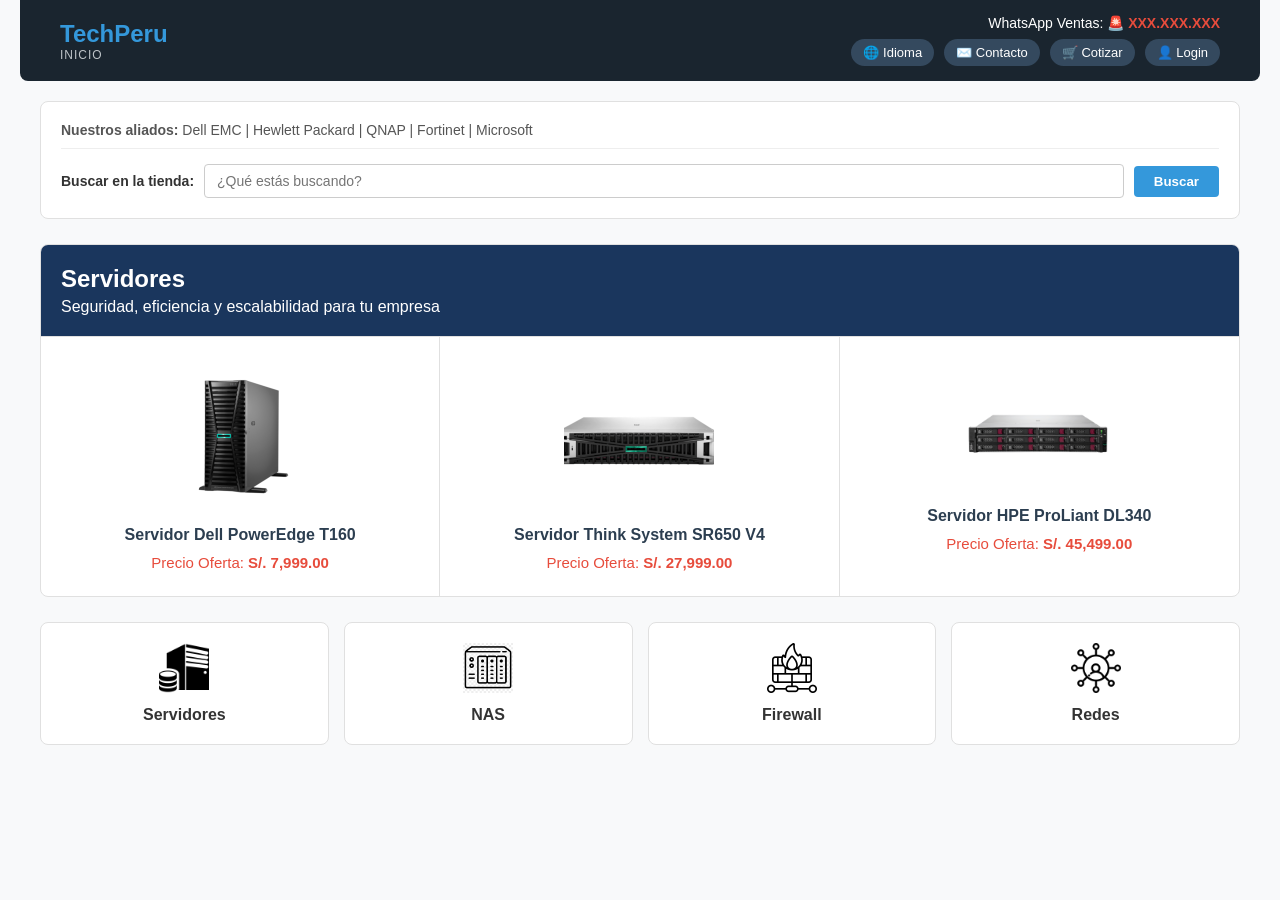
<file: index.html>
<!DOCTYPE html>

<html lang="es">

<head>

  <meta charset="UTF-8">

  <title>TechPeru - Frame 1: Inicio</title>

  <link rel="stylesheet" href="css/index.css">

</head>

<body>



  <!-- Encabezado Principal -->

  <header class="main-header">

    <div class="container header-wrap">

      <div class="brand">

        <span class="brand-title">TechPeru</span>

        <span class="brand-title-top">Inicio</span>

      </div>

      <div class="top-info">

        <span class="phone">WhatsApp Ventas: <strong class="phone-number">🚨 XXX.XXX.XXX</strong></span>

        <nav class="utility-buttons">

        <a href="#" class="btn-utility">🌐 Idioma</a>
        <a href="formulario.html" class="btn-utility">✉️ Contacto</a>
        <a href="catalogo.html" class="btn-utility">🛒 Cotizar</a>
        <a href="login.html" class="btn-utility">👤 Login</a>

        </nav>

      </div>

    </div>

  </header>



  <!-- Barra de Búsqueda y Aliados -->

  <section class="search-bar-section">

    <div class="partners">

      <strong>Nuestros aliados:</strong> Dell EMC | Hewlett Packard | QNAP | Fortinet | Microsoft

    </div>

    <form class="search-form">

      <label for="search-input">Buscar en la tienda: </label>

      <input type="text" id="search-input" placeholder="¿Qué estás buscando?">

      <button type="submit" class="btn-search">Buscar</button>

    </form>

  </section>



  <!-- Banner de Ofertas de Servidores -->

  <section class="servers-section">

    <div class="servers-banner-header">

      <h2>Servidores</h2>

      <p>Seguridad, eficiencia y escalabilidad para tu empresa</p>

    </div>

     

    <div class="servers-grid">

      <article class="server-card">

        <h3><img src="img/servidor dell.jpg" alt="server" width="150px" title="servidor dell"></h3>

        <h3>Servidor Dell PowerEdge T160</h3>

        <p class="offer-price">Precio Oferta: <b>S/. 7,999.00</b></p>

      </article>



      <article class="server-card">

        <h3><img src="img/server lenovo.jpg" alt="serverL" width="150px" title="server lenovo"></h3>

        <h3>Servidor Think System SR650 V4</h3>

        <p class="offer-price">Precio Oferta: <b>S/. 27,999.00</b></p>

      </article>



      <article class="server-card">

        <h3><img src="img/ServerHPE.jpg" alt="serverHPE" width="150px" title="serverHPE"></h3>

        <h3>Servidor HPE ProLiant DL340</h3>

        <p class="offer-price">Precio Oferta: <b>S/. 45,499.00</b></p>

      </article>

    </div>

  </section>



  <!-- Navegación de Categorías -->

  <nav class="categories-navigation">

    <a href="servidores.html" class="nav-card"><h3><img src="img/serverlogo.jpg" alt="serverlogo" width="50px" title="serverlogo"></h3><span>Servidores</span></a>

    <a href="nas.html" class="nav-card"><h3><img src="img/NASlogo.jpg" alt="NASlogo" width="50px" title="NASlogo"></h3><span>NAS</span></a>

    <a href="firewall.html" class="nav-card"><h3><img src="img/firewall logo.jpg" alt="firewall" width="50px" title="firewall logo"></h3><span>Firewall</span></a>

    <a href="#" class="nav-card"><h3><img src="img/Redeslogo.jpg" alt="Redeslogo" width="50px" title="Redeslogo"></h3><span>Redes</span></a>

  </nav>



</body>

</html>
</file>
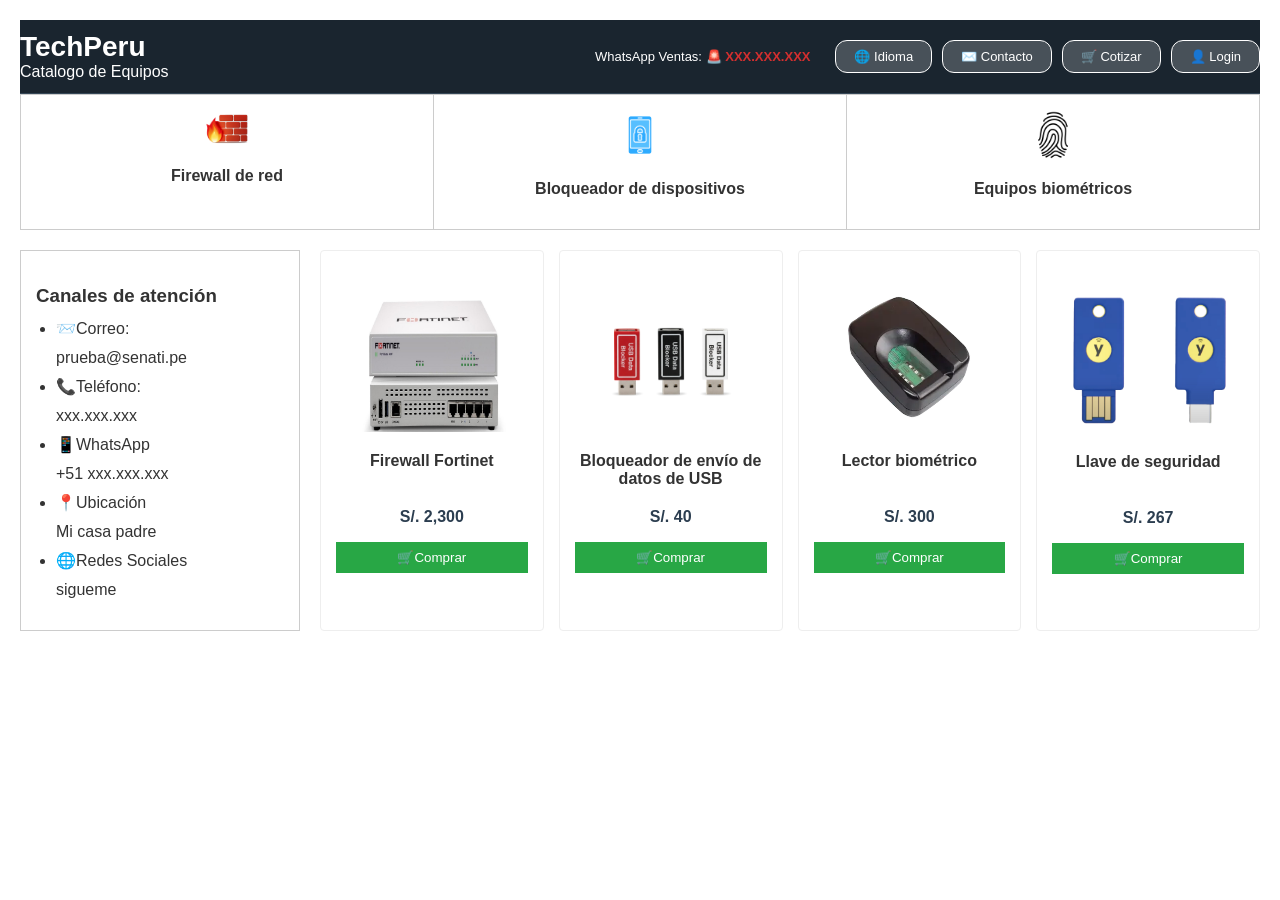
<file: catalogo.html>
<!DOCTYPE html>
<html lang="es">
<head>
    <meta charset="UTF-8">
    <title>TechPeru - Catálogo de Equipos</title>
    <link rel="stylesheet" href="css/catalogo.css">
</head>
<body>

    <header class="main-header">
    <div class="container header-wrap">

      <!-- Logo e Inicio -->

      <div class="brand">
        <span class="brand-title" style="color: white;">TechPeru</span>
        <span class="brand-title-top" style="color: white;">Catalogo de Equipos</span>
      </div>

      <!-- Contacto y Botones Redondeados -->

      <div class="top-info">
        <span class="phone">
          WhatsApp Ventas: <strong class="phone-number">🚨 XXX.XXX.XXX</strong>
        </span>
        <div class="utility-buttons">
        <a href="#" class="btn-utility">🌐 Idioma</a>
        <a href="formulario.html" class="btn-utility">✉️ Contacto</a>
        <a href="catalogo.html" class="btn-utility">🛒 Cotizar</a>
        <a href="login.html" class="btn-utility">👤 Login</a>

        </div>
      </div>
    </div>
  </header>



    <!-- Categorías Superiores -->
    <nav class="categories-nav">
        <div class="category-item"><img src="img/firewall_logo_big.jpg" alt="firewall_logo_big" width="50px" title="Firewall"><p><b>Firewall de red</b></p></div>
        <div class="category-item"><img src="img/protector2.jpg" alt="protector2" width="50px" title="protector2"><p><b>Bloqueador de dispositivos</b></p></div>
        <div class="category-item"><img src="img/huella.jpg" alt="huella" width="50px" title="huella"><p><b>Equipos biométricos</b></p></div>
    </nav>

    <!-- Contenido Principal (Sidebar + Productos) -->
    <main class="content-wrapper">
        
        <!-- Barra Lateral -->
        <aside class="sidebar">
            <h3>Canales de atención</h3>
            <ul>
                <li style="line-height: 0.5;">📨Correo:</li>
                <p>prueba@senati.pe</p>
                <li style="line-height: 0.5;">📞Teléfono:</li>
                <p>xxx.xxx.xxx</p>
                <li style="line-height: 0.5;">📱WhatsApp</li>
                <p>+51 xxx.xxx.xxx</p>
                <li style="line-height: 0.5;">📍Ubicación</li>
                <p>Mi casa padre</p>
                <li style="line-height: 0.5;">🌐Redes Sociales</li>
                <p>sigueme</p>
            </ul>
        </aside>

        <!-- Grilla de Productos -->
        <section class="products-grid">
            <article class="product-card">
                <p><img src="img/Fortinet-FortiGate-40F-Firewall.jpeg" alt="Fortinet" width="150px" title="Fortinet-FortiGate-40F-Firewall"></p>
                <h4>Firewall Fortinet</h4>
                <p class="price">S/. 2,300</p>
                <button class="btn-buy">🛒Comprar</button>
            </article>

            <article class="product-card">
                <p><img src="img/Unblocker(1).jpg" alt="Unblocker" width="150px" title="Unblocker"></p>
                <h4>Bloqueador de envío de datos de USB</h4>
                <p class="price">S/. 40</p>
                <button class="btn-buy">🛒Comprar</button>
            </article>

            <article class="product-card">
                <p><img src="img/LECTORHUELLA(1).jpg" alt="LECTORHUELLA" width="150px" title="LECTORHUELLA"></p>
                <h4>Lector biométrico</h4>
                <p class="price">S/. 300</p>
                <button class="btn-buy">🛒Comprar</button>
            </article>

            <article class="product-card">
                <p><img src="img/security-keys(1).jpg" alt="security-keys" width="175px" title="security-keys"></p>
                <h4>Llave de seguridad</h4>
                <p class="price">S/. 267</p>
                <button class="btn-buy">🛒Comprar</button>
            </article>
        </section>

    </main>

</body>
</html>
</file>
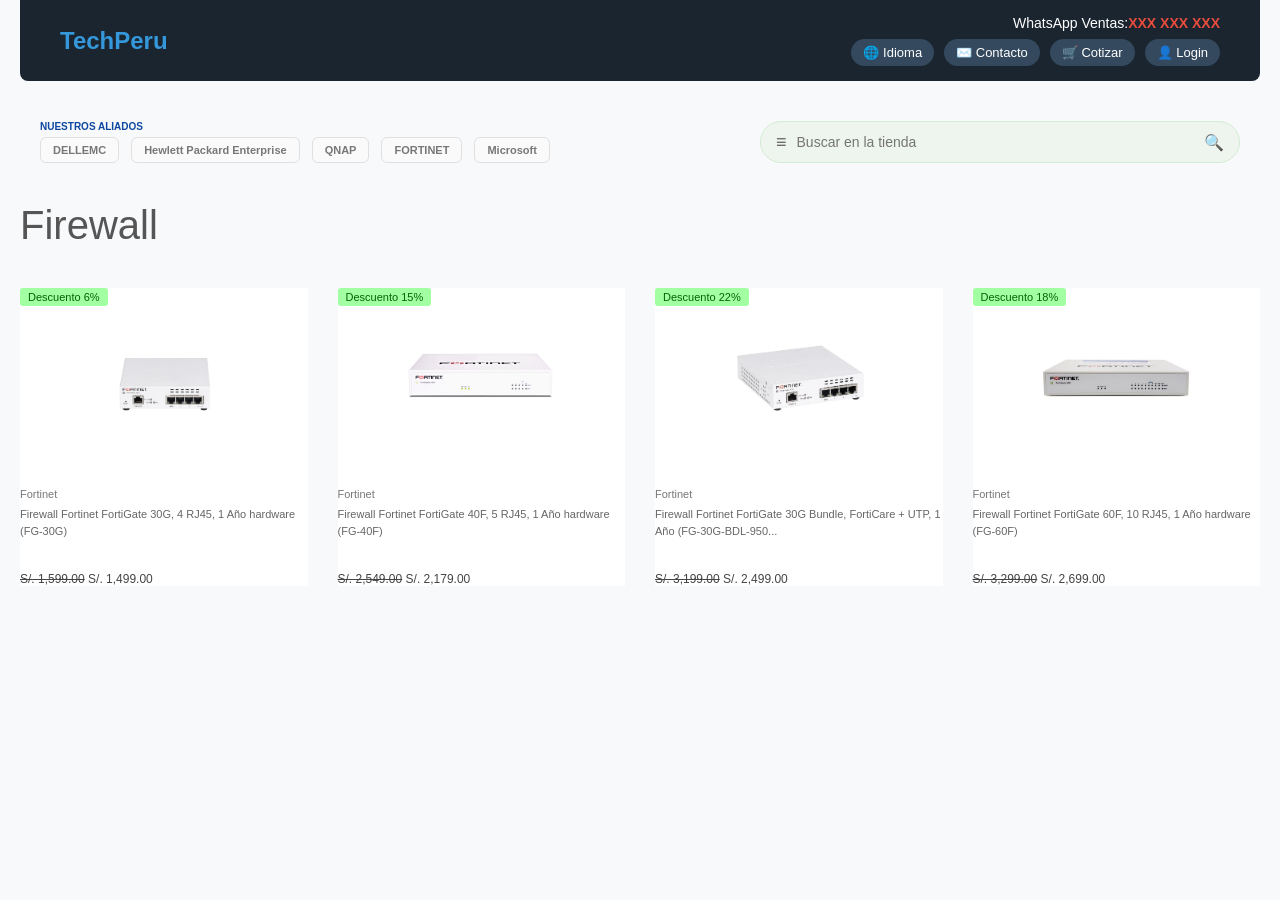
<file: Firewall.html>
<!DOCTYPE html>
<html lang="es">
<head>
 <meta charset="UTF-8">
 <meta name="viewport" content="width=device-width, initial-scale=1.0">
 <title>TechPeru - Firewall</title>
 <link rel="stylesheet" href="css/firewall.css">
</head>
<body>
 <header class="main-header">
  <div class="container header-wrap">
   <div class="brand">
    <span class="brand-title">TechPeru</span>
   </div>
   <div class="top-info">
    <span class="phone">WhatsApp Ventas:<strong class="phone-number">XXX XXX XXX</strong></span>
    <nav class="utility-buttons">
    <a href="#" class="btn-utility">🌐 Idioma</a>
    <a href="formulario.html" class="btn-utility">✉️ Contacto</a>
    <a href="catalogo.html" class="btn-utility">🛒 Cotizar</a>
    <a href="login.html" class="btn-utility">👤 Login</a>

    </nav>
   </div>
  </div>
 </header>
 <div class="container">
  <section class="secondary-bar">
   <div class="partners-block">
    <span class="partners-title">Nuestros aliados</span>
    <div class="partners-logos">
     <span class="logo-placeholder">DELLEMC</span>
     <span class="logo-placeholder">Hewlett Packard Enterprise</span>
     <span class="logo-placeholder">QNAP</span>
     <span class="logo-placeholder">FORTINET</span>
     <span class="logo-placeholder">Microsoft</span>
    </div>
   </div>
   <form class="search-form">
    <span class="search-icon-left">≡</span>
    <input type="text" class="search-input" placeholder="Buscar en la tienda">
    <button type="submit" class="search-btn">🔍</button>
   </form>
  </section>
  <main class="main-content">
   <h2 class="page-title">Firewall</h2>
   <div class="products-grid">
     <article class="product-card">
     <div class="badge-container">
      <span class="badge discount">Descuento 6%</span>
     </div>
     <div class="product-img-box">
      <img src="img/firewall1.jpg" alt="Firewall Fortinet FortiGate 30G" width="150px">
     </div>
     <div class="product-info">
      <p style="margin: 0; font-size: 11px; color: #777;">Fortinet</p>
      <h4 class="product-title">Firewall Fortinet FortiGate 30G, 4 RJ45, 1 Año hardware (FG-30G)</h4>
      <div class="product-specs"></div>
      <p class="product-price"><s>S/. 1,599.00</s> S/. 1,499.00</p>
     </div>
    </article>
    <article class="product-card">
     <div class="badge-container">
      <span class="badge discount">Descuento 15%</span>
     </div>
     <div class="product-img-box">
      <img src="img/firewall2.jpg" alt="Firewall Fortinet FortiGate 40F" width="150px">
     </div>
     <div class="product-info">
      <p style="margin: 0; font-size: 11px; color: #777;">Fortinet</p>
      <h4 class="product-title">Firewall Fortinet FortiGate 40F, 5 RJ45, 1 Año hardware (FG-40F)</h4>
      <div class="product-specs"></div>
      <p class="product-price"><s>S/. 2,549.00</s> S/. 2,179.00</p>
     </div>
    </article>
    <article class="product-card">
     <div class="badge-container">
      <span class="badge discount">Descuento 22%</span>
     </div>
     <div class="product-img-box">
      <img src="img/firewall3.jpg" alt="Firewall Fortinet FortiGate 30G Bundle" width="150px">
     </div>
     <div class="product-info">
      <p style="margin: 0; font-size: 11px; color: #777;">Fortinet</p>
      <h4 class="product-title">Firewall Fortinet FortiGate 30G Bundle, FortiCare + UTP, 1 Año (FG-30G-BDL-950...</h4>
      <div class="product-specs"></div>
      <p class="product-price"><s>S/. 3,199.00</s> S/. 2,499.00</p>
     </div>
    </article>
    <article class="product-card">
     <div class="badge-container">
      <span class="badge discount">Descuento 18%</span>
     </div>
     <div class="product-img-box">
      <img src="img/firewall4.jpg" alt="Firewall Fortinet FortiGate 60F" width="150px">
     </div>
     <div class="product-info">
      <p style="margin: 0; font-size: 11px; color: #777;">Fortinet</p>
      <h4 class="product-title">Firewall Fortinet FortiGate 60F, 10 RJ45, 1 Año hardware (FG-60F)</h4>
      <div class="product-specs"></div>
      <p class="product-price"><s>S/. 3,299.00</s> S/. 2,699.00</p>
     </div>
    </article>
   </div>
  </main>
 </div>
</body>
</html>
</file>
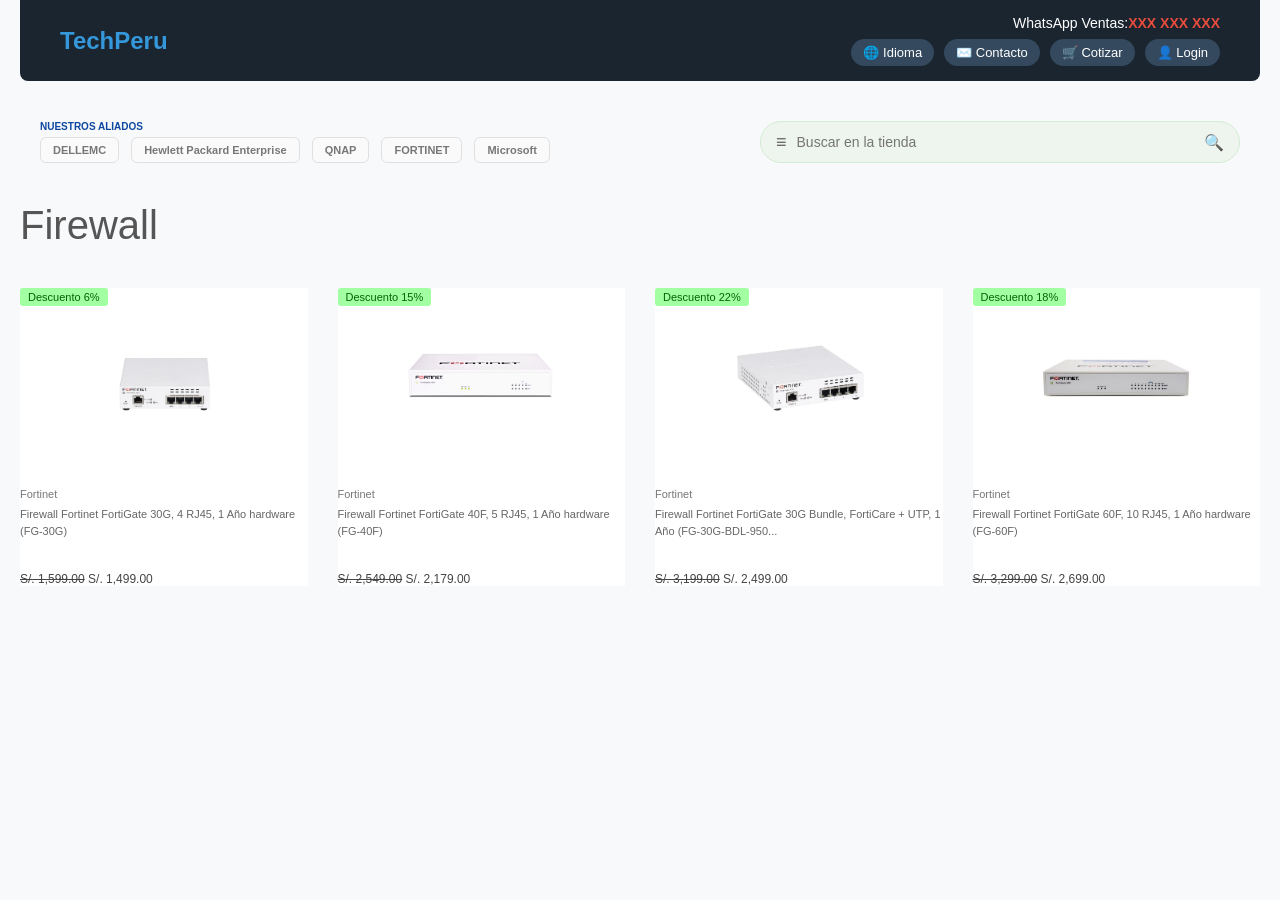
<file: firewall.html>
<!DOCTYPE html>
<html lang="es">
<head>
 <meta charset="UTF-8">
 <meta name="viewport" content="width=device-width, initial-scale=1.0">
 <title>TechPeru - Firewall</title>
 <link rel="stylesheet" href="css/firewall.css">
</head>
<body>
 <header class="main-header">
  <div class="container header-wrap">
   <div class="brand">
    <span class="brand-title">TechPeru</span>
   </div>
   <div class="top-info">
    <span class="phone">WhatsApp Ventas:<strong class="phone-number">XXX XXX XXX</strong></span>
    <nav class="utility-buttons">
    <a href="#" class="btn-utility">🌐 Idioma</a>
    <a href="formulario.html" class="btn-utility">✉️ Contacto</a>
    <a href="catalogo.html" class="btn-utility">🛒 Cotizar</a>
    <a href="login.html" class="btn-utility">👤 Login</a>

    </nav>
   </div>
  </div>
 </header>
 <div class="container">
  <section class="secondary-bar">
   <div class="partners-block">
    <span class="partners-title">Nuestros aliados</span>
    <div class="partners-logos">
     <span class="logo-placeholder">DELLEMC</span>
     <span class="logo-placeholder">Hewlett Packard Enterprise</span>
     <span class="logo-placeholder">QNAP</span>
     <span class="logo-placeholder">FORTINET</span>
     <span class="logo-placeholder">Microsoft</span>
    </div>
   </div>
   <form class="search-form">
    <span class="search-icon-left">≡</span>
    <input type="text" class="search-input" placeholder="Buscar en la tienda">
    <button type="submit" class="search-btn">🔍</button>
   </form>
  </section>
  <main class="main-content">
   <h2 class="page-title">Firewall</h2>
   <div class="products-grid">
     <article class="product-card">
     <div class="badge-container">
      <span class="badge discount">Descuento 6%</span>
     </div>
     <div class="product-img-box">
      <img src="img/firewall1.jpg" alt="Firewall Fortinet FortiGate 30G" width="150px">
     </div>
     <div class="product-info">
      <p style="margin: 0; font-size: 11px; color: #777;">Fortinet</p>
      <h4 class="product-title">Firewall Fortinet FortiGate 30G, 4 RJ45, 1 Año hardware (FG-30G)</h4>
      <div class="product-specs"></div>
      <p class="product-price"><s>S/. 1,599.00</s> S/. 1,499.00</p>
     </div>
    </article>
    <article class="product-card">
     <div class="badge-container">
      <span class="badge discount">Descuento 15%</span>
     </div>
     <div class="product-img-box">
      <img src="img/firewall2.jpg" alt="Firewall Fortinet FortiGate 40F" width="150px">
     </div>
     <div class="product-info">
      <p style="margin: 0; font-size: 11px; color: #777;">Fortinet</p>
      <h4 class="product-title">Firewall Fortinet FortiGate 40F, 5 RJ45, 1 Año hardware (FG-40F)</h4>
      <div class="product-specs"></div>
      <p class="product-price"><s>S/. 2,549.00</s> S/. 2,179.00</p>
     </div>
    </article>
    <article class="product-card">
     <div class="badge-container">
      <span class="badge discount">Descuento 22%</span>
     </div>
     <div class="product-img-box">
      <img src="img/firewall3.jpg" alt="Firewall Fortinet FortiGate 30G Bundle" width="150px">
     </div>
     <div class="product-info">
      <p style="margin: 0; font-size: 11px; color: #777;">Fortinet</p>
      <h4 class="product-title">Firewall Fortinet FortiGate 30G Bundle, FortiCare + UTP, 1 Año (FG-30G-BDL-950...</h4>
      <div class="product-specs"></div>
      <p class="product-price"><s>S/. 3,199.00</s> S/. 2,499.00</p>
     </div>
    </article>
    <article class="product-card">
     <div class="badge-container">
      <span class="badge discount">Descuento 18%</span>
     </div>
     <div class="product-img-box">
      <img src="img/firewall4.jpg" alt="Firewall Fortinet FortiGate 60F" width="150px">
     </div>
     <div class="product-info">
      <p style="margin: 0; font-size: 11px; color: #777;">Fortinet</p>
      <h4 class="product-title">Firewall Fortinet FortiGate 60F, 10 RJ45, 1 Año hardware (FG-60F)</h4>
      <div class="product-specs"></div>
      <p class="product-price"><s>S/. 3,299.00</s> S/. 2,699.00</p>
     </div>
    </article>
   </div>
  </main>
 </div>
</body>
</html>
</file>
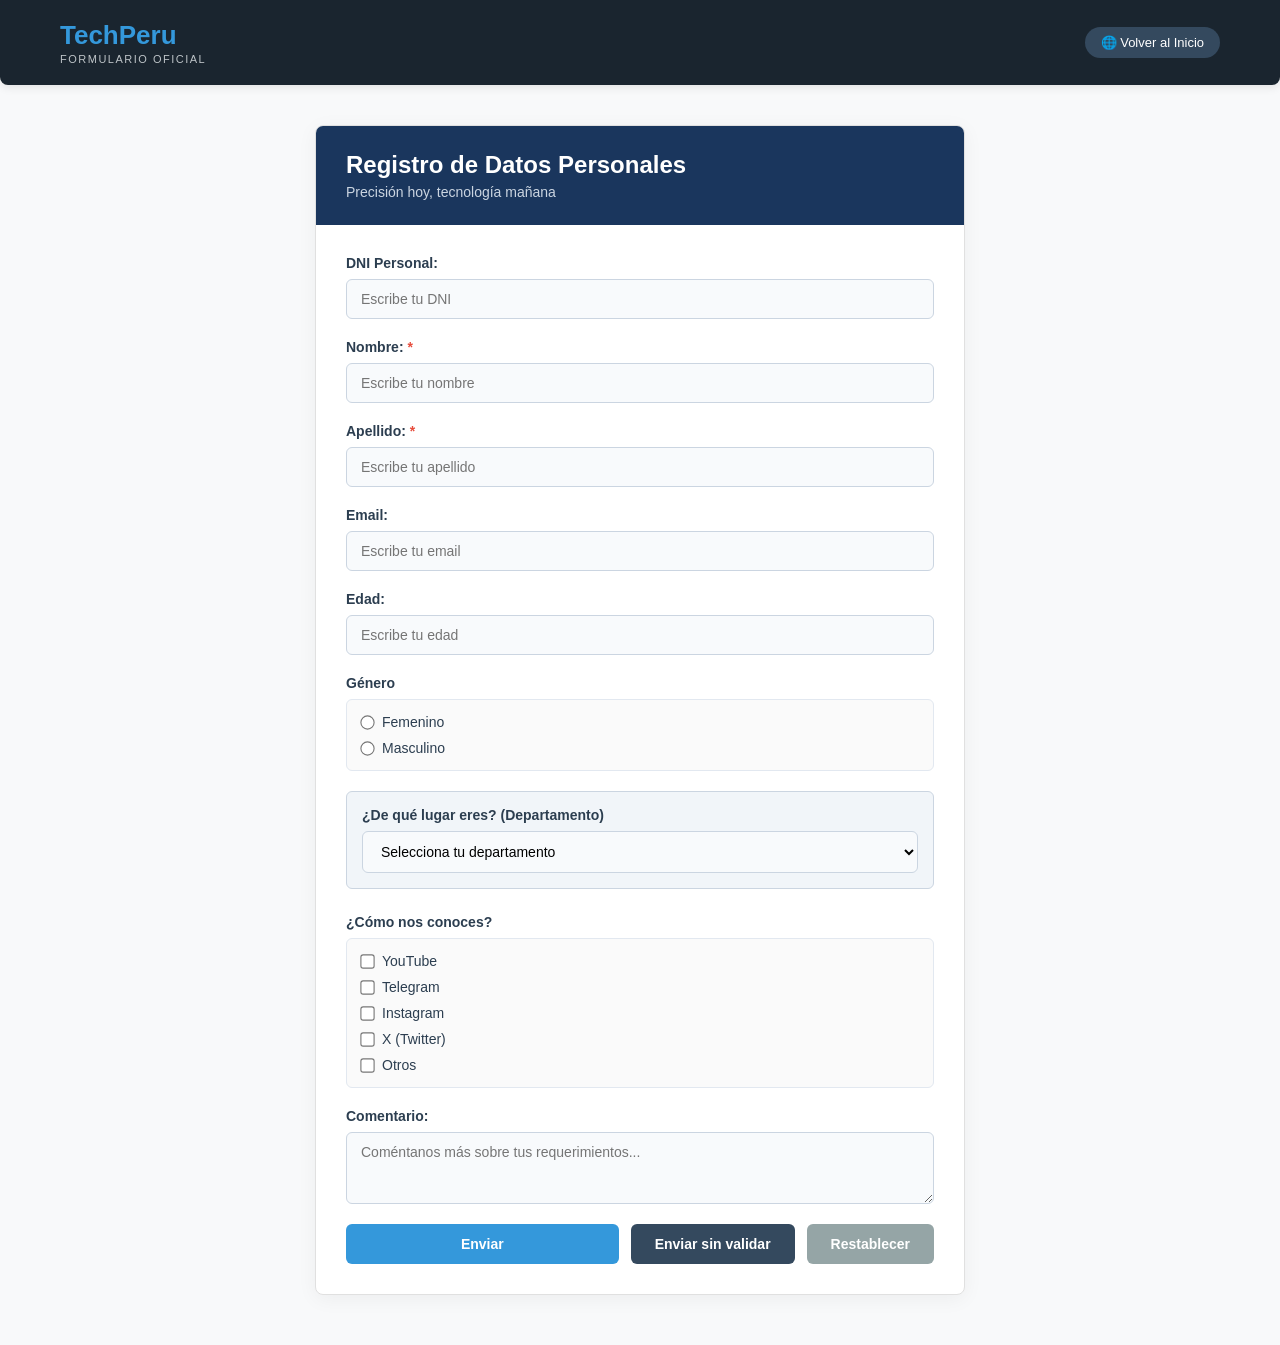
<file: formulario.html>
<!DOCTYPE html>
<html lang="es">
<head>
  <meta charset="UTF-8">
  <meta http-equiv="X-UA-Compatible" content="IE=edge">
  <meta name="viewport" content="width=device-width, initial-scale=1.0">
  <title>TechPeru - Formulario de Contacto</title>
  <!-- Conexión con el archivo CSS externo -->
  <link rel="stylesheet" href="css/formulario.css">
</head>
<body>

  <!-- Encabezado corporativo TechPeru -->
  <header class="main-header">
    <div class="header-wrap">
      <div class="brand">
        <span class="brand-title">TechPeru</span>
        <span class="brand-title-top">Formulario Oficial</span>
      </div>
      <div class="utility-buttons">
        <a href="index.html">🌐 Volver al Inicio</a>
      </div>
    </div>
  </header>

  <!-- Contenedor Principal Estilizado -->
  <main class="form-container">
    <div class="form-banner-header">
      <h2>Registro de Datos Personales</h2>
      <p>Precisión hoy, tecnología mañana</p>
    </div>

    <form action="mi_servidor" id="techperu-form">
      <fieldset>
        
        <!-- Campo Oculto original -->
        <input type="hidden" id="sistema" name="sistema" value="SAP"/>

        <!-- DNI -->
        <div class="form-group">
          <label for="idPersona">DNI Personal:</label>
          <input type="text" id="idPersona" name="idPersona" placeholder="Escribe tu DNI" maxlength="8">
        </div>

        <!-- Nombre -->
        <div class="form-group">
          <label for="nombre">Nombre: <span class="required-mark">*</span></label>
          <input type="text" id="nombre" name="nombre" placeholder="Escribe tu nombre" required>
        </div>

        <!-- Apellido -->
        <div class="form-group">
          <label for="apellido">Apellido: <span class="required-mark">*</span></label>
          <input type="text" id="apellido" name="apellido" placeholder="Escribe tu apellido" required>
        </div>

        <!-- Email -->
        <div class="form-group">
          <label for="email">Email:</label>
          <input type="email" id="email" name="email" placeholder="Escribe tu email">
        </div>

        <!-- Edad -->
        <div class="form-group">
          <label for="edad">Edad:</label>
          <input type="number" id="edad" name="edad" placeholder="Escribe tu edad" min="0">
        </div>

        <!-- Género -->
        <div class="form-group">
          <label>Género</label>
          <div class="options-grid">
            <label class="inline-option" for="femenino">
              <input type="radio" id="femenino" name="genero" value="femenino"/> Femenino
            </label>
            <label class="inline-option" for="masculino">
              <input type="radio" id="masculino" name="genero" value="masculino"/> Masculino
            </label>
          </div>
        </div>

        <!-- Lugar de residencia -->
        <div class="location-box">
          <div class="form-group" style="margin-bottom: 0;">
            <label for="Residencia">¿De qué lugar eres? (Departamento)</label>
            <select id="Residencia" name="Residencia">
              <option value="Selecciona" selected disabled>Selecciona tu departamento</option>
              <option value="Amazonas">Amazonas</option>
              <option value="Áncash">Áncash</option>
              <option value="Apurímac">Apurímac</option>
              <option value="Arequipa">Arequipa</option>
              <option value="Ayacucho">Ayacucho</option>
              <option value="Cajamarca">Cajamarca</option>
              <option value="Cusco">Cusco</option>
              <option value="Huancavelica">Huancavelica</option>
              <option value="Huánuco">Huánuco</option>
              <option value="Ica">Ica</option>
              <option value="Junín">Junín</option>
              <option value="La Libertad">La Libertad</option>
              <option value="Lambayeque">Lambayeque</option>
              <option value="Lima">Lima</option>
              <option value="Loreto">Loreto</option>
              <option value="Madre de Dios">Madre de Dios</option>
              <option value="Moquegua">Moquegua</option>
              <option value="Pasco">Pasco</option>
              <option value="Piura">Piura</option>
              <option value="Puno">Puno</option>
              <option value="San Martín">San Martín</option>
              <option value="Tacna">Tacna</option>
              <option value="Tumbes">Tumbes</option>
              <option value="Ucayali">Ucayali</option>
            </select>
          </div>
        </div>

        <!-- Redes Sociales -->
        <div class="form-group">
          <label>¿Cómo nos conoces?</label>
          <div class="options-grid">
            <label class="inline-option" for="YouTube">
              <input type="checkbox" id="YouTube" name="Redes Sociales" value="YouTube"/> YouTube
            </label>
            <label class="inline-option" for="Telegram">
              <input type="checkbox" id="Telegram" name="Redes Sociales" value="Telegram"/> Telegram
            </label>
            <label class="inline-option" for="Instagram">
              <input type="checkbox" id="Instagram" name="Redes Sociales" value="Instagram"/> Instagram
            </label>
            <label class="inline-option" for="X (Twitter)">
              <input type="checkbox" id="X (Twitter)" name="Redes Sociales" value="X (Twitter)"/> X (Twitter)
            </label>
            <label class="inline-option" for="Otros">
              <input type="checkbox" id="Otros" name="Redes Sociales" value="Otros"/> Otros
            </label>
          </div>
        </div>

        <!-- Comentario -->
        <div class="form-group">
          <label for="comentario">Comentario:</label>
          <textarea id="comentario" name="comentario" rows="3" placeholder="Coméntanos más sobre tus requerimientos..."></textarea>
        </div>

        <!-- Botonera -->
        <div class="form-actions">
          <input type="submit" value="Enviar" class="btn-submit-main">
          <input type="submit" formnovalidate="formnovalidate" value="Enviar sin validar" class="btn-submit-fast">
          <input type="reset" value="Restablecer" class="btn-reset-form">
        </div>

      </fieldset> 
    </form>
  </main>

  <!-- Conexión con el archivo JavaScript externo -->
  <script src="js/formulario.js"></script>
</body>
</html>
</file>
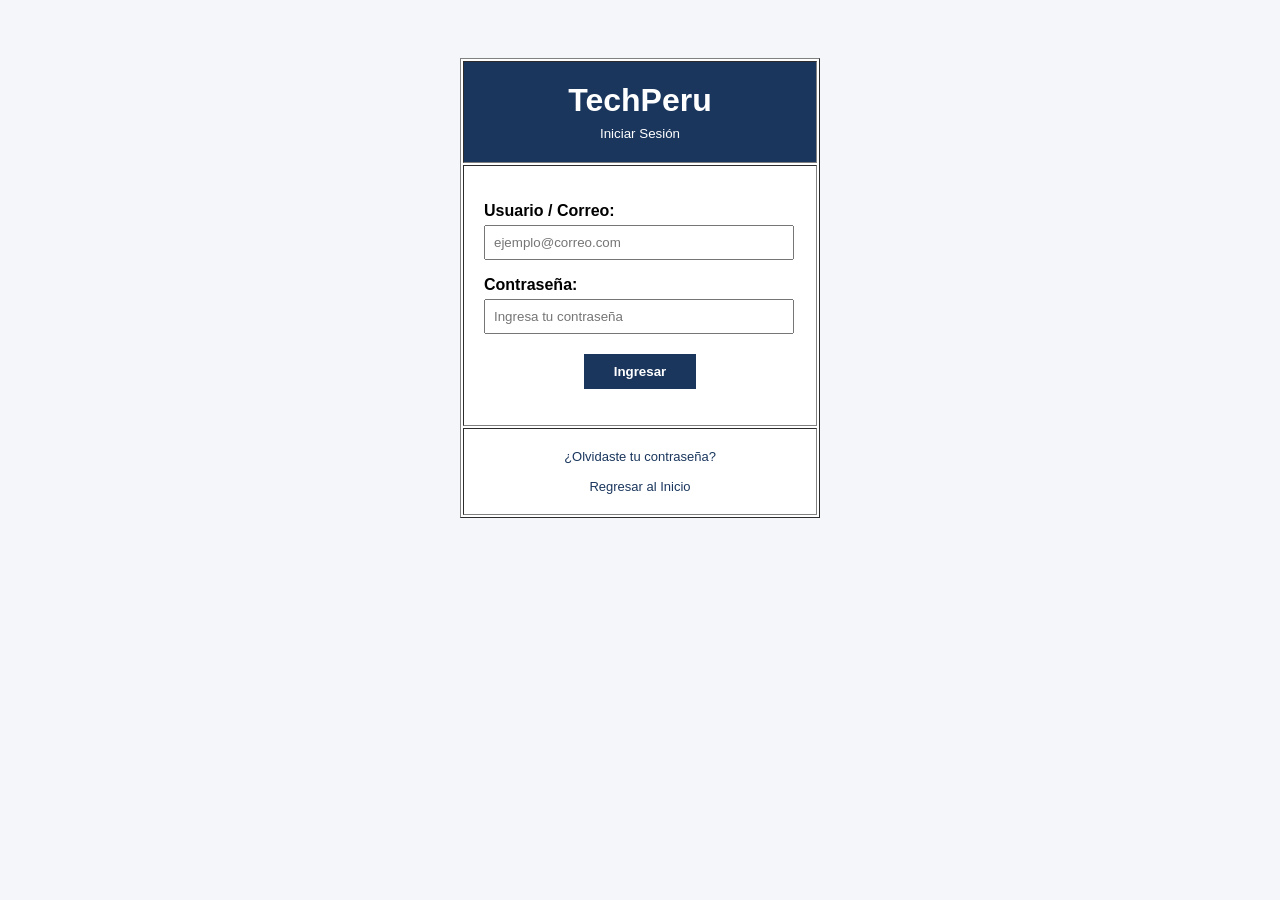
<file: login.html>
<!DOCTYPE html>
<html lang="es">
<head>
 <meta charset="UTF-8">
 <title>TechPeru - Login</title>
</head>
<body bgcolor="#f4f6f9" style="font-family: sans-serif; padding-top: 50px;">
 <table border="1" width="360px" cellpadding="20" align="center" bgcolor="#ffffff">
  <tr align="center" bgcolor="#1a365d">
   <td>
    <h1 style="color: white; margin: 0;">TechPeru</h1>
    <p style="color: white; margin: 5px 0 0 0;"><small>Iniciar Sesión</small></p>
   </td>
  </tr>
  <tr>
   <td>
    <form action="#">
     <p>
      <label for="user"><b>Usuario / Correo:</b></label><br>
      <input type="text" id="user" placeholder="ejemplo@correo.com" style="width: 93%; padding: 8px; margin-top: 5px;" required>
     </p>
     <p>
      <label for="pass"><b>Contraseña:</b></label><br>
      <input type="password" id="pass" placeholder="Ingresa tu contraseña" style="width: 93%; padding: 8px; margin-top: 5px;" required>
     </p>
     <p style="text-align: center; margin-top: 20px;">
      <input type="submit" value="Ingresar" style="background-color: #1a365d; color: white; border: none; padding: 10px 30px; font-weight: bold; cursor: pointer;">
     </p>
    </form>
   </td>
  </tr>
  <tr align="center">
   <td>
    <p style="font-size: 13px; margin: 0;">
     <a href="#" style="color: #1a365d; text-decoration: none;">¿Olvidaste tu contraseña?</a>
     <br><br>
     <a href="#" style="color: #1a365d; text-decoration: none;">Regresar al Inicio</a>
    </p>
   </td>
  </tr>
 </table>
</body>
</html>
</file>
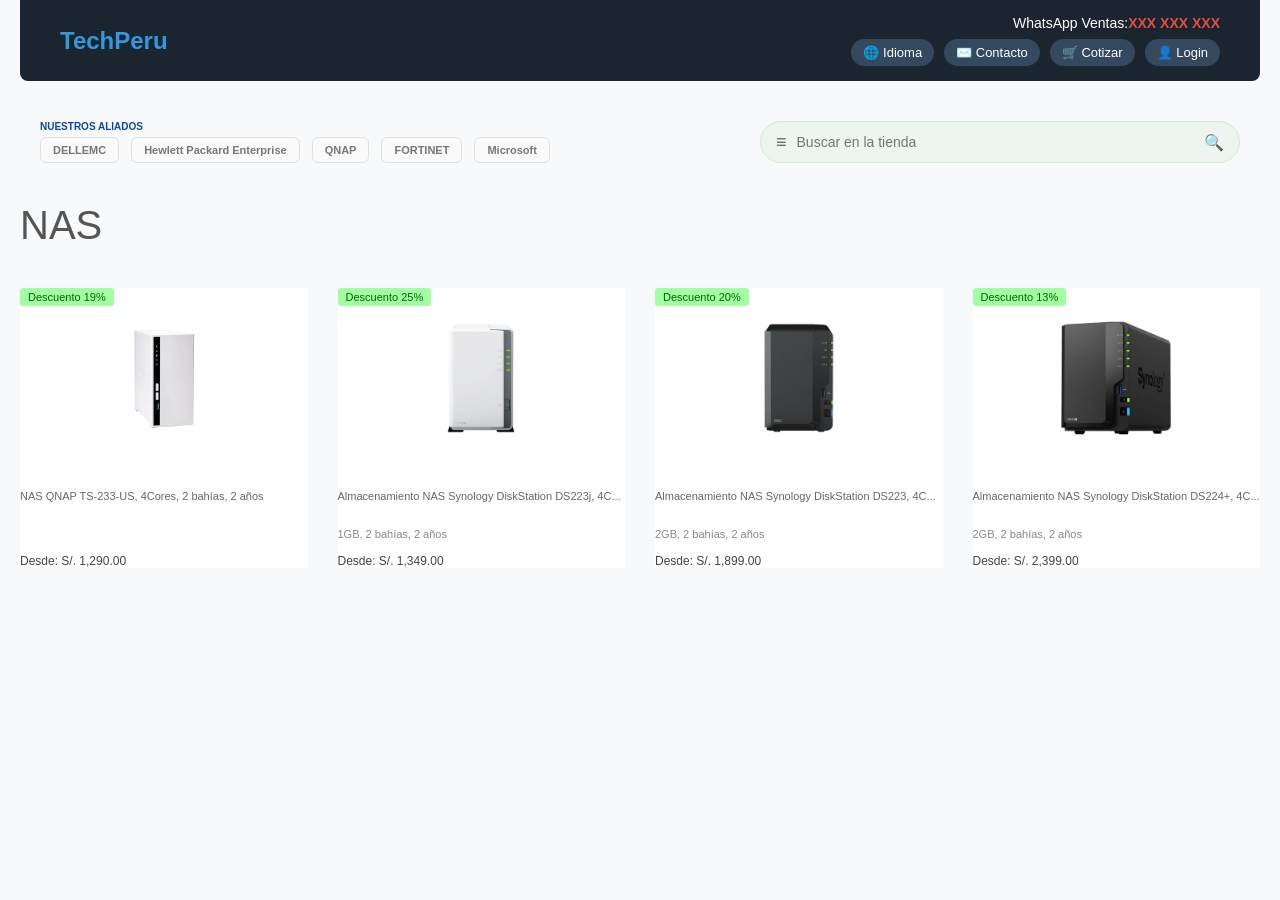
<file: nas.html>
<!DOCTYPE html>
<html lang="es">
<head>
 <meta charset="UTF-8">
 <meta name="viewport" content="width=device-width, initial-scale=1.0">
 <title>TechPeru - Catálogo NAS</title>
 <link rel="stylesheet" href="css/nas.css">
</head>
<body>
 <header class="main-header">
  <div class="container header-wrap">
   <div class="brand">
    <span class="brand-title">TechPeru</span>
   </div>
   <div class="top-info">
    <span class="phone">WhatsApp Ventas:<strong class="phone-number">XXX XXX XXX</strong></span>
    <nav class="utility-buttons">
    <a href="#" class="btn-utility">🌐 Idioma</a>
    <a href="formulario.html" class="btn-utility">✉️ Contacto</a>
    <a href="catalogo.html" class="btn-utility">🛒 Cotizar</a>
    <a href="login.html" class="btn-utility">👤 Login</a>

    </nav>
   </div>
  </div>
 </header>
 <div class="container">
  <section class="secondary-bar">
   <div class="partners-block">
    <span class="partners-title">Nuestros aliados</span>
    <div class="partners-logos">
     <span class="logo-placeholder">DELLEMC</span>
     <span class="logo-placeholder">Hewlett Packard Enterprise</span>
     <span class="logo-placeholder">QNAP</span>
     <span class="logo-placeholder">FORTINET</span>
     <span class="logo-placeholder">Microsoft</span>
    </div>
   </div>
   <form class="search-form">
    <span class="search-icon-left">≡</span>
    <input type="text" class="search-input" placeholder="Buscar en la tienda">
    <button type="submit" class="search-btn">🔍</button>
   </form>
  </section>
  <main class="main-content">
   <h2 class="page-title">NAS</h2>
   <div class="products-grid">
    <article class="product-card">
     <div class="badge-container">
      <span class="badge discount">Descuento 19%</span>
     </div>
     <div class="product-img-box">
      <img src="img/NAS1.jpg" alt="NAS QNAP TS-233" width="150px">
     </div>
     <div class="product-info">
      <h4 class="product-title">NAS QNAP TS-233-US, 4Cores, 2 bahías, 2 años</h4>
      <div class="product-specs"></div>
      <p class="product-price">Desde: S/. 1,290.00</p>
     </div>
    </article>
    <article class="product-card">
     <div class="badge-container">
      <span class="badge discount">Descuento 25%</span>
     </div>
     <div class="product-img-box">
      <img src="img/NAS2.jpg" alt="NAS Synology DS223j" width="150px">
     </div>
     <div class="product-info">
      <h4 class="product-title">Almacenamiento NAS Synology DiskStation DS223j, 4C...</h4>
      <div class="product-specs">1GB, 2 bahías, 2 años</div>
      <p class="product-price">Desde: S/. 1,349.00</p>
     </div>
    </article>
    <article class="product-card">
     <div class="badge-container">
      <span class="badge discount">Descuento 20%</span>
     </div>
     <div class="product-img-box">
      <img src="img/NAS3.jpg" alt="NAS Synology DS223" width="150px">
     </div>
     <div class="product-info">
      <h4 class="product-title">Almacenamiento NAS Synology DiskStation DS223, 4C...</h4>
      <div class="product-specs">2GB, 2 bahías, 2 años</div>
      <p class="product-price">Desde: S/. 1,899.00</p>
     </div>
    </article>
    <article class="product-card">
     <div class="badge-container">
      <span class="badge discount">Descuento 13%</span>
    </div>
    <div class="product-img-box">
      <img src="img/NAS4.jpg" alt="NAS Synology DS224+" width="150px">
     </div>
     <div class="product-info">
      <h4 class="product-title">Almacenamiento NAS Synology DiskStation DS224+, 4C...</h4>
      <div class="product-specs">2GB, 2 bahías, 2 años</div>
      <p class="product-price">Desde: S/. 2,399.00</p>
     </div>
    </article>
   </div>
  </main>
 </div>
</body>
</html>
</file>
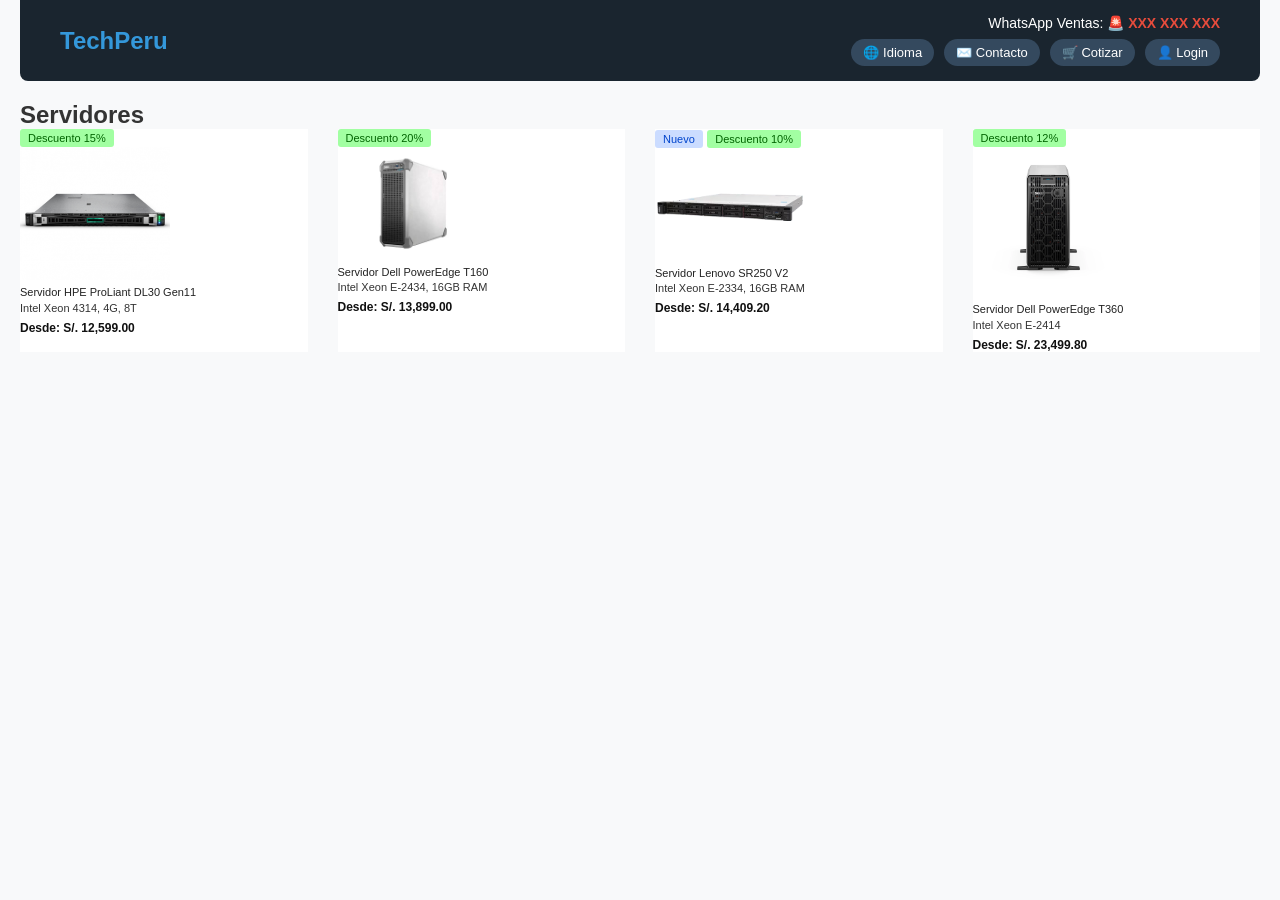
<file: servidores.html>
<!DOCTYPE html>
<html lang="es">
<head>
    <meta charset="UTF-8">
    <title>TechPeru - Frame 2: Servidores</title>
    <link rel="stylesheet" href="css/servidores.css">
</head>
<body>
      <header class="main-header">
        <div class="container header-wrap">
            <!-- Logo e Inicio -->
            <div class="brand">
                <span class="brand-title">TechPeru</span>
            </div>
            
            <!-- Contacto y Botones Redondeados -->
            <div class="top-info">
                <span class="phone">
                    WhatsApp Ventas: <strong class="phone-number">🚨 XXX XXX XXX</strong>
                </span>
                <div class="utility-buttons">
                    <a href="#" class="btn-utility">🌐 Idioma</a>
                    <a href="formulario.html" class="btn-utility">✉️ Contacto</a>
                    <a href="catalogo.html" class="btn-utility">🛒 Cotizar</a>
                    <a href="login.html" class="btn-utility">👤 Login</a>
                </div>
            </div>
        </div>
    </header>
 <section class="product-section">
        <div class="container">
            
            <h2 class="section-title">Servidores</h2>
            
            <!-- Contenedor flexible de la grilla de productos -->
            <div class="products-grid">
                
                <!-- Servidor 1 -->
                <div class="product-card">
                    <span class="badge discount">Descuento 15%</span>
                    <div class="img-placeholder"><img src="img/servidor1.jpg" alt="Servidor HPE ProLiant DL30 Gen11" width="150px"></div>
                    <h4 class="product-title">Servidor HPE ProLiant DL30 Gen11</h4>
                    <p class="product-specs">Intel Xeon 4314, 4G, 8T</p>
                    <p class="product-price">Desde: <strong>S/. 12,599.00</strong></p>
                </div>

                <!-- Servidor 2 -->
                <div class="product-card">
                    <span class="badge discount">Descuento 20%</span>
                    <div class="img-placeholder"><img src="img/servidor2.jpg" alt="Servidor Dell PowerEdge T160" width="150px"></div>
                    <h4 class="product-title">Servidor Dell PowerEdge T160</h4>
                    <p class="product-specs">Intel Xeon E-2434, 16GB RAM</p>
                    <p class="product-price">Desde: <strong>S/. 13,899.00</strong></p>
                </div>

                <!-- Servidor 3 -->
                <div class="product-card">
                    <div class="badge-group">
                        <span class="badge new">Nuevo</span>
                        <span class="badge discount">Descuento 10%</span>
                    </div>
                    <div class="img-placeholder"><img src="img/servidor3.jpg" alt="Servidor Lenovo SR250 V2" width="150px"></div>
                    <h4 class="product-title">Servidor Lenovo SR250 V2</h4>
                    <p class="product-specs">Intel Xeon E-2334, 16GB RAM</p>
                    <p class="product-price">Desde: <strong>S/. 14,409.20</strong></p>
                </div>

                <!-- Servidor 4 -->
                <div class="product-card">
                    <span class="badge discount">Descuento 12%</span>
                    <div class="img-placeholder"><img src="img/servidor4.jpg" alt="Servidor Dell PowerEdge T360" width="150px"></div>
                    <h4 class="product-title">Servidor Dell PowerEdge T360</h4>
                    <p class="product-specs">Intel Xeon E-2414</p>
                    <p class="product-price">Desde: <strong>S/. 23,499.80</strong></p>
                </div>

            </div> <!-- Fin .products-grid -->
            
        </div>
    </section>

</body>
</html>
</file>
<file: css/index.css>
/* --- Estilos Base y Reset --- */
* {
    box-sizing: border-box;
    margin: 0;
    padding: 0;
}

body {
    font-family: 'Segoe UI', Tahoma, Geneva, Verdana, sans-serif;
    color: #333;
    background-color: #f8f9fa;
    padding: 0 20px 40px;
}

/* --- Cabecera (Compartida) --- */
.main-header {
    background-color: #1a252f;
    color: #fff;
    padding: 15px 0;
    margin-bottom: 20px;
    border-radius: 0 0 8px 8px;
}

.header-wrap {
    display: flex;
    justify-content: space-between;
    align-items: center;
    max-width: 1200px;
    margin: 0 auto;
    padding: 0 20px;
}

.brand {
    display: flex;
    flex-direction: column;
}

.brand-title {
    font-size: 24px;
    font-weight: bold;
    color: #3498db;
}

.brand-title-top {
    font-size: 12px;
    color: #bdc3c7;
    text-transform: uppercase;
    letter-spacing: 1px;
}

.top-info {
    display: flex;
    flex-direction: column;
    align-items: flex-end;
    gap: 8px;
}

.phone {
    font-size: 14px;
}

.phone-number {
    color: #e74c3c;
}

.utility-buttons {
    display: flex;
    gap: 10px;
}

.btn-utility {
    color: #fff;
    text-decoration: none;
    font-size: 13px;
    background-color: #34495e;
    padding: 6px 12px;
    border-radius: 20px;
    transition: background 0.3s;
}

.btn-utility:hover {
    background-color: #3498db;
}

/* --- Barra de BÃºsqueda y Aliados --- */
.search-bar-section {
    max-width: 1200px;
    margin: 0 auto 25px auto;
    background: #fff;
    padding: 20px;
    border-radius: 8px;
    border: 1px solid #e0e0e0;
    display: flex;
    flex-direction: column;
    gap: 15px;
}

.partners {
    font-size: 14px;
    color: #555;
    border-bottom: 1px solid #eee;
    padding-bottom: 10px;
}

.search-form {
    display: flex;
    align-items: center;
    gap: 10px;
}

.search-form label {
    font-weight: bold;
    font-size: 14px;
}

.search-form input[type="text"] {
    flex: 1;
    padding: 8px 12px;
    border: 1px solid #ccc;
    border-radius: 4px;
    font-size: 14px;
}

.btn-search {
    background-color: #3498db;
    color: white;
    border: none;
    padding: 8px 20px;
    border-radius: 4px;
    font-weight: bold;
    cursor: pointer;
    transition: background 0.2s;
}

.btn-search:hover {
    background-color: #2980b9;
}

/* --- SecciÃ³n Servidores (Reemplaza la primera tabla) --- */
.servers-section {
    max-width: 1200px;
    margin: 0 auto 25px auto;
    border: 1px solid #e0e0e0;
    border-radius: 8px;
    overflow: hidden;
    background: #fff;
}

.servers-banner-header {
    background-color: #1a365d;
    color: white;
    padding: 20px;
    text-align: left;
}

.servers-banner-header h2 {
    font-size: 24px;
    margin-bottom: 5px;
}

.servers-grid {
    display: grid;
    grid-template-columns: repeat(3, 1fr);
    border-top: 1px solid #e0e0e0;
}

.server-card {
    padding: 25px;
    text-align: center;
    border-right: 1px solid #e0e0e0;
    display: flex;
    flex-direction: column;
    justify-content: center;
}

.server-card:last-child {
    border-right: none;
}

.server-card h3 {
    font-size: 16px;
    color: #2c3e50;
    margin-bottom: 10px;
}

.offer-price {
    font-size: 15px;
    color: #e74c3c;
}

/* --- NavegaciÃ³n de CategorÃ­as (Reemplaza la segunda tabla) --- */
.categories-navigation {
    max-width: 1200px;
    margin: 0 auto;
    display: grid;
    grid-template-columns: repeat(4, 1fr);
    gap: 15px;
}

.nav-card {
    background: #fff;
    border: 1px solid #e0e0e0;
    border-radius: 8px;
    padding: 20px;
    text-align: center;
    text-decoration: none;
    color: #333;
    font-weight: bold;
    display: flex;
    flex-direction: column;
    gap: 8px;
    transition: transform 0.2s, box-shadow 0.2s;
}

.nav-card:hover {
    transform: translateY(-2px);
    box-shadow: 0 4px 10px rgba(0,0,0,0.05);
    color: #3498db;
}
</file>
<file: css/catalogo.css>
/* Estilos Generales */
body {
    font-family: Arial, sans-serif;
    margin: 20px;
    color: #333;
}

/* Cabecera */
.main-header {
    background-color: #1a252f; /* Tono verde exacto de la captura */
    padding: 12px 0;
    border-bottom: 1px solid #354757;
}

.header-wrap {
    display: flex;
    justify-content: space-between;
    align-items: center;
}

/* Bloque Marca Izquierda */
.brand {
    display: flex;
    flex-direction: column;
}

.brand-title {
    font-size: 28px;
    font-weight: bold;
    color: #111111;
    line-height: 1.1;
}

.brand-sub {
    font-size: 12px;
    color: #444444;
    padding-left: 2px;
}

/* Contacto y utilidades Derecha */
.top-info {
    display: flex;
    align-items: center;
    gap: 25px;
}

.phone {
    font-size: 13px;
    color: #ffffff;
}

.phone-number {
    color: #d32f2f; /* Destaca el color del nÃƒÅ¡mero de telÃƒÄfono en rojo sutil */
}

.utility-buttons {
    display: flex;
    gap: 10px;
}

/* Botones Redondeados de la captura */
.btn-utility {
    text-decoration: none;
    color: #ffffff;
    background-color: rgba(255, 255, 255, 0.2);
    border: 1px solid #ffffff;
    padding: 8px 18px;
    border-radius: 12px; /* Redondeado idÃƒÄntico */
    font-size: 13px;
    font-weight: 500;
    display: inline-flex;
    align-items: center;
}

.btn-utility:hover {
    background-color: rgba(255, 255, 255, 0.5);
}

.actions {
    display: flex;
    gap: 10px;
}

/* CategorÃ­as (Antes era una tabla) */
.categories-nav {
    display: flex;
    border: 1px solid #ccc;
    margin-bottom: 20px;
}

.category-item {
    flex: 1;
    text-align: center;
    padding: 15px;
    border-right: 1px solid #ccc;
}

.category-item:last-child {
    border-right: none;
}

/* DistribuciÃ³n de Pantalla (Sidebar + CatÃ¡logo) */
.content-wrapper {
    display: flex;
    gap: 20px;
}

/* Barra Lateral */
.sidebar {
    width: 20%;
    border: 1px solid #ccc;
    padding: 15px;
}

.sidebar ul {
    padding-left: 20px;
}

/* Grilla de Productos (Reemplaza las tablas anidadas) */
.products-grid {
    flex: 1;
    display: grid;
    grid-template-columns: repeat(4, 1fr);
    gap: 15px;
}

/* Tarjeta de Producto Individual */
.product-card {
    border: 1px solid #eee;
    padding: 15px;
    text-align: center;
    border-radius: 4px;
}

.product-card h4 {
    margin: 10px 0;
    min-height: 40px; /* Alinea los tÃ­tulos largos */
}

.price {
    font-weight: bold;
    color: #2c3e50;
}

/* Botones bÃ¡sicos */
button {
    padding: 8px 12px;
    cursor: pointer;
}

.btn-primary { background: #007bff; color: white; border: none; }
.btn-secondary { background: #e2e8f0; border: 1px solid #cbd5e1; }
.btn-buy { background: #28a745; color: white; border: none; width: 100%; }
</file>
<file: css/firewall.css>
/* --- Estilos Base y Reset --- */
* {
    box-sizing: border-box;
    margin: 0;
    padding: 0;
}

body {
    font-family: 'Segoe UI', Tahoma, Geneva, Verdana, sans-serif;
    color: #333;
    background-color: #f8f9fa;
    padding: 0 20px 40px;
}

/* --- Cabecera (Compartida) --- */
.main-header {
    background-color: #1a252f;
    color: #fff;
    padding: 15px 0;
    margin-bottom: 20px;
    border-radius: 0 0 8px 8px;
}

.header-wrap {
    display: flex;
    justify-content: space-between;
    align-items: center;
    max-width: 1200px;
    margin: 0 auto;
    padding: 0 20px;
}

.brand {
    display: flex;
    flex-direction: column;
}

.brand-title {
    font-size: 24px;
    font-weight: bold;
    color: #3498db;
}

.brand-title-top {
    font-size: 12px;
    color: #bdc3c7;
    text-transform: uppercase;
    letter-spacing: 1px;
}

.top-info {
    display: flex;
    flex-direction: column;
    align-items: flex-end;
    gap: 8px;
}

.phone {
    font-size: 14px;
}

.phone-number {
    color: #e74c3c;
}

.utility-buttons {
    display: flex;
    gap: 10px;
}

.btn-utility {
    color: #fff;
    text-decoration: none;
    font-size: 13px;
    background-color: #34495e;
    padding: 6px 12px;
    border-radius: 20px;
    transition: background 0.3s;
}

.btn-utility:hover {
    background-color: #3498db;
}

.secondary-bar {
 display: flex;
 justify-content: space-between;
 align-items: flex-end;
 padding: 20px 20px 10px 20px;
 gap: 30px; 
}
.partners-block {
 display: flex;
 flex-direction: column;
 gap: 5px;
}
.partners-title {
 font-size: 10px;
 font-weight: bold;
 color: #0d47a1;
 text-transform: uppercase;
}
.partners-logos {
 display: flex;
 gap: 12px;
 align-items: center;
}
.logo-placeholder {
 font-size: 11px;
 font-weight: bold;
 color: #777777;
 border: 1px solid #e0e0e0;
 padding: 6px 12px;
 border-radius: 6px;
 background: #fafafa;
}
.search-form {
 display: flex;
 align-items: center;
 background-color: #eef5ee; 
 border: 1px solid #d4ebd4;
 border-radius: 25px;
 padding: 2px 15px;
 width: 480px;
}
.search-icon-left {
 font-size: 18px;
 color: #666666;
 margin-right: 10px;
}
.search-input {
 border: none;
 background: transparent;
 padding: 10px 0;
 outline: none;
 font-size: 14px;
 color: #444444;
 width: 100%;
}
.search-btn {
 border: none;
 background: transparent;
 cursor: pointer;
 font-size: 16px;
 color: #444444;
}
.main-content {
 padding-top: 30px;
}
.page-title {
 font-size: 40px;
 font-weight: 300; 
 color: #555555;
 margin-bottom: 40px;
}
.products-grid {
 display: grid;
 grid-template-columns: repeat(4, 1fr); 
 gap: 30px;
}
.product-card {
 background-color: #ffffff;
 display: flex;
 flex-direction: column;
 position: relative;
}
.product-img-box {
 width: 100%;
 height: 180px;
 display: flex;
 align-items: center;
 justify-content: center;
 margin-bottom: 20px;
}
.product-img-box img {
 max-width: 100%;
 max-height: 100%;
 object-fit: contain;
}
.product-info {
 display: flex;
 flex-direction: column;
 gap: 6px;
}
.product-title {
 font-size: 11px;
 font-weight: normal;
 color: #666666;
 line-height: 1.5;
 min-height: 33px;
}
.product-specs {
 font-size: 11px;
 color: #888888;
 line-height: 1.4;
 min-height: 16px;
}
.product-price {
 font-size: 12px;
 font-weight: normal;
 color: #444444;
 margin-top: 5px;
}
.badge-container {
 position: absolute;
 top: 0;
 left: 0;
 z-index: 5;
 display: flex;
 flex-direction: column;
 gap: 4px;
}
.badge {
 font-size: 11px;
 padding: 3px 8px;
 border-radius: 3px;
 font-weight: 500;
 color: #ffffff;
 display: inline-block;
 width: max-content;
}
.discount {
 background-color: #a2ffa2; /* Verde brillante claro de la captura */
 color: #006400;
}
</file>
<file: css/formulario.css>
/* --- Estilos Base y Reset --- */
* {
    box-sizing: border-box;
    margin: 0;
    padding: 0;
}

body {
    font-family: 'Segoe UI', Tahoma, Geneva, Verdana, sans-serif;
    color: #333;
    background-color: #f8f9fa;
    padding: 0 20px 40px;
}

/* --- Cabecera (Compartida) --- */
.main-header {
    background-color: #1a252f;
    color: #fff;
    padding: 15px 0;
    margin-bottom: 20px;
    border-radius: 0 0 8px 8px;
}

.header-wrap {
    display: flex;
    justify-content: space-between;
    align-items: center;
    max-width: 1200px;
    margin: 0 auto;
    padding: 0 20px;
}

.brand {
    display: flex;
    flex-direction: column;
}

.brand-title {
    font-size: 24px;
    font-weight: bold;
    color: #3498db;
}

.brand-title-top {
    font-size: 12px;
    color: #bdc3c7;
    text-transform: uppercase;
    letter-spacing: 1px;
}

.top-info {
    display: flex;
    flex-direction: column;
    align-items: flex-end;
    gap: 8px;
}

.phone {
    font-size: 14px;
}

.phone-number {
    color: #e74c3c;
}

.utility-buttons {
    display: flex;
    gap: 10px;
}

.btn-utility {
    color: #fff;
    text-decoration: none;
    font-size: 13px;
    background-color: #34495e;
    padding: 6px 12px;
    border-radius: 20px;
    transition: background 0.3s;
}

.btn-utility:hover {
    background-color: #3498db;
}
/* Reset General */
* {
    box-sizing: border-box;
    margin: 0;
    padding: 0;
}

body {
    font-family: 'Segoe UI', Tahoma, Geneva, Verdana, sans-serif;
    color: #333;
    background-color: #f8f9fa; /* Fondo gris claro idéntico al Index */
    padding: 0 0 50px 0;
}

/* --- Cabecera Compartida con el Index --- */
.main-header {
    background-color: #1a252f; /* Azul oscuro de tu cabecera original */
    color: #fff;
    padding: 20px 0;
    margin-bottom: 40px;
    box-shadow: 0 2px 10px rgba(0,0,0,0.1);
}

.header-wrap {
    display: flex;
    justify-content: space-between;
    align-items: center;
    max-width: 1200px;
    margin: 0 auto;
    padding: 0 20px;
}

.brand {
    display: flex;
    flex-direction: column;
}

.brand-title {
    font-size: 26px;
    font-weight: bold;
    color: #3498db; /* Azul eléctrico característico */
}

.brand-title-top {
    font-size: 11px;
    color: #bdc3c7;
    text-transform: uppercase;
    letter-spacing: 1.5px;
    margin-top: 2px;
}

.utility-buttons a {
    color: #fff;
    text-decoration: none;
    font-size: 13px;
    background-color: #34495e;
    padding: 8px 16px;
    border-radius: 20px;
    transition: background 0.3s;
}

.utility-buttons a:hover {
    background-color: #3498db;
}

/* --- Tarjeta del Formulario --- */
.form-container {
    max-width: 650px;
    margin: 0 auto;
    background: #ffffff;
    border: 1px solid #e0e0e0;
    border-radius: 8px;
    box-shadow: 0 4px 20px rgba(0, 0, 0, 0.05);
    overflow: hidden;
}

/* Banner interno con el azul oscuro de Servidores */
.form-banner-header {
    background-color: #1a365d; 
    color: white;
    padding: 25px 30px;
}

.form-banner-header h2 {
    font-size: 24px;
    margin-bottom: 5px;
}

.form-banner-header p {
    font-size: 14px;
    color: #cbd5e1;
}

fieldset {
    border: none;
    padding: 30px;
}

/* Maquetación de los bloques de preguntas sin usar <br/> */
.form-group {
    display: flex;
    flex-direction: column;
    margin-bottom: 20px;
}

.form-group label {
    font-size: 14px;
    font-weight: bold;
    color: #2c3e50;
    margin-bottom: 8px;
}

.required-mark {
    color: #e74c3c;
}

/* --- Cajas de Texto, Números y Selectores --- */
input[type="text"],
input[type="email"],
input[type="number"],
select,
textarea {
    width: 100%;
    padding: 11px 14px;
    border: 1px solid #cbd5e1;
    border-radius: 6px;
    font-size: 14px;
    background-color: #f8fafc;
    transition: all 0.25s ease;
    font-family: inherit;
}

/* Efecto de iluminación azul activa al hacer clic */
input:focus, select:focus, textarea:focus {
    outline: none;
    border-color: #3498db;
    box-shadow: 0 0 0 3px rgba(52, 152, 219, 0.15);
    background-color: #ffffff;
}

/* Contenedores organizadores de Filas (Radio y Checkbox) */
.options-grid {
    display: flex;
    flex-direction: column;
    gap: 10px;
    background-color: #fafafa;
    padding: 14px;
    border: 1px solid #e2e8f0;
    border-radius: 6px;
}

.inline-option {
    font-weight: normal !important;
    cursor: pointer;
    display: flex;
    align-items: center;
    gap: 8px;
    margin: 0 !important;
}

input[type="radio"],
input[type="checkbox"] {
    cursor: pointer;
    transform: scale(1.1);
}

/* Caja especial decorativa para el área geográfica */
.location-box {
    background-color: #f1f5f9;
    border: 1px solid #cbd5e1;
    padding: 15px;
    border-radius: 6px;
    margin: 10px 0 25px 0;
}

/* --- Botonera del Catálogo --- */
.form-actions {
    display: flex;
    gap: 12px;
    margin-top: 15px;
    flex-wrap: wrap;
}

input[type="submit"],
input[type="reset"] {
    padding: 12px 24px;
    border: none;
    border-radius: 6px;
    font-weight: bold;
    cursor: pointer;
    font-size: 14px;
    transition: all 0.2s ease;
}

/* Botón Enviar con validación (Mismo azul claro del index) */
.btn-submit-main {
    background-color: #3498db;
    color: white;
    flex: 2;
    min-width: 150px;
}

.btn-submit-main:hover {
    background-color: #2980b9;
}

/* Botón Enviar sin Validar (Gris oscuro corporativo) */
.btn-submit-fast {
    background-color: #34495e;
    color: white;
}

.btn-submit-fast:hover {
    background-color: #2c3e50;
}

/* Botón Restablecer */
.btn-reset-form {
    background-color: #95a5a6;
    color: white;
}

.btn-reset-form:hover {
    background-color: #7f8c8d;
}

input[type="submit"]:active,
input[type="reset"]:active {
    transform: scale(0.98);
}
</file>
<file: css/nas.css>
/* --- Estilos Base y Reset --- */
* {
    box-sizing: border-box;
    margin: 0;
    padding: 0;
}

body {
    font-family: 'Segoe UI', Tahoma, Geneva, Verdana, sans-serif;
    color: #333;
    background-color: #f8f9fa;
    padding: 0 20px 40px;
}

/* --- Cabecera (Compartida) --- */
.main-header {
    background-color: #1a252f;
    color: #fff;
    padding: 15px 0;
    margin-bottom: 20px;
    border-radius: 0 0 8px 8px;
}

.header-wrap {
    display: flex;
    justify-content: space-between;
    align-items: center;
    max-width: 1200px;
    margin: 0 auto;
    padding: 0 20px;
}

.brand {
    display: flex;
    flex-direction: column;
}

.brand-title {
    font-size: 24px;
    font-weight: bold;
    color: #3498db;
}

.brand-title-top {
    font-size: 12px;
    color: #bdc3c7;
    text-transform: uppercase;
    letter-spacing: 1px;
}

.top-info {
    display: flex;
    flex-direction: column;
    align-items: flex-end;
    gap: 8px;
}

.phone {
    font-size: 14px;
}

.phone-number {
    color: #e74c3c;
}

.utility-buttons {
    display: flex;
    gap: 10px;
}

.btn-utility {
    color: #fff;
    text-decoration: none;
    font-size: 13px;
    background-color: #34495e;
    padding: 6px 12px;
    border-radius: 20px;
    transition: background 0.3s;
}

.btn-utility:hover {
    background-color: #3498db;
}

.secondary-bar {
 display: flex;
 justify-content: space-between;
 align-items: flex-end; 
 padding: 20px 20px 10px 20px;
 gap: 30px;
}
.partners-block {
 display: flex;
 flex-direction: column;
 gap: 5px;
}
.partners-title {
 font-size: 10px;
 font-weight: bold;
 color: #0d47a1;
 text-transform: uppercase;
}
.partners-logos {
 display: flex;
 gap: 12px;
 align-items: center;
}
.logo-placeholder {
 font-size: 11px;
 font-weight: bold;
 color: #777777;
 border: 1px solid #e0e0e0;
 padding: 6px 12px;
 border-radius: 6px;
 background: #fafafa;
}
.search-form {
 display: flex;
 align-items: center;
 background-color: #eef5ee; 
 border: 1px solid #d4ebd4;
 border-radius: 25px;
 padding: 2px 15px;
 width: 480px;
}
.search-icon-left {
 font-size: 18px;
 color: #666666;
 margin-right: 10px;
}
.search-input {
 border: none;
 background: transparent;
 padding: 10px 0;
 outline: none;
 font-size: 14px;
 color: #444444;
 width: 100%;
}
.search-btn {
 border: none;
 background: transparent;
 cursor: pointer;
 font-size: 16px;
 color: #444444;
}
.main-content {
 padding-top: 30px;
}
.page-title {
 font-size: 40px;
 font-weight: 300;
 color: #555555;
 margin-bottom: 40px;
}
.products-grid {
 display: grid;
 grid-template-columns: repeat(4, 1fr); /* 4 productos por fila */
 gap: 30px;
}
.product-card {
 background-color: #ffffff;
 display: flex;
 flex-direction: column;
 position: relative;
}
.product-img-box {
 width: 100%;
 height: 180px;
 display: flex;
 align-items: center;
 justify-content: center;
 margin-bottom: 20px;
}
.product-img-box img {
 max-width: 100%;
 max-height: 100%;
 object-fit: contain;
}
.product-info {
 display: flex;
 flex-direction: column;
 gap: 6px;
}
.product-title {
 font-size: 11px;
 font-weight: normal;
 color: #666666;
 line-height: 1.5;
 min-height: 33px;
}
.product-specs {
 font-size: 11px;
 color: #888888;
 line-height: 1.4;
 min-height: 16px;
}
.product-price {
 font-size: 12px;
 font-weight: normal;
 color: #444444;
 margin-top: 5px;
}
.badge-container {
 position: absolute;
 top: 0;
 left: 0;
 z-index: 5;
 display: flex;
 flex-direction: column;
 gap: 4px;
}
.badge {
 font-size: 11px;
 padding: 3px 8px;
 border-radius: 3px;
 font-weight: 500;
 color: #ffffff;
 display: inline-block;
 width: max-content;
}
.discount {
 background-color: #a2ffa2;
 color: #006400;
}
</file>
<file: css/servidores.css>
/* --- Estilos Base y Reset --- */
* {
    box-sizing: border-box;
    margin: 0;
    padding: 0;
}

body {
    font-family: 'Segoe UI', Tahoma, Geneva, Verdana, sans-serif;
    color: #333;
    background-color: #f8f9fa;
    padding: 0 20px 40px;
}

/* --- Cabecera (Compartida) --- */
.main-header {
    background-color: #1a252f;
    color: #fff;
    padding: 15px 0;
    margin-bottom: 20px;
    border-radius: 0 0 8px 8px;
}

.header-wrap {
    display: flex;
    justify-content: space-between;
    align-items: center;
    max-width: 1200px;
    margin: 0 auto;
    padding: 0 20px;
}

.brand {
    display: flex;
    flex-direction: column;
}

.brand-title {
    font-size: 24px;
    font-weight: bold;
    color: #3498db;
}

.brand-title-top {
    font-size: 12px;
    color: #bdc3c7;
    text-transform: uppercase;
    letter-spacing: 1px;
}

.top-info {
    display: flex;
    flex-direction: column;
    align-items: flex-end;
    gap: 8px;
}

.phone {
    font-size: 14px;
}

.phone-number {
    color: #e74c3c;
}

.utility-buttons {
    display: flex;
    gap: 10px;
}

.btn-utility {
    color: #fff;
    text-decoration: none;
    font-size: 13px;
    background-color: #34495e;
    padding: 6px 12px;
    border-radius: 20px;
    transition: background 0.3s;
}

.btn-utility:hover {
    background-color: #3498db;
}


/* BARRA DE MARCAS Y BUSCADOR */
.secondary-bar {
    display: flex;
    justify-content: space-between;
    align-items: center;
    padding: 20px 20px 10px 20px;
    flex-wrap: wrap;
    gap: 15px;
}

/* Sección Aliados */
.partners-block {
    display: flex;
    flex-direction: column;
    gap: 5px;
}

.partners-title {
    font-size: 10px;
    font-weight: bold;
    color: #0d47a1;
    text-transform: uppercase;
}

.partners-logos {
    display: flex;
    gap: 12px;
    align-items: center;
}

.logo-placeholder {
    font-size: 11px;
    font-weight: bold;
    color: #777777;
    border: 1px solid #e0e0e0;
    padding: 6px 12px;
    border-radius: 6px;
    background: #fafafa;
}

/* Buscador Verde Claro Estilizado */
.search-form {
    display: flex;
    align-items: center;
    background-color: #eef5ee; /* Color verde muy claro de fondo del buscador */
    border: 1px solid #d4ebd4;
    border-radius: 25px;
    padding: 2px 15px;
    width: 480px;
}

.search-icon-left {
    font-size: 18px;
    color: #666666;
    margin-right: 10px;
}

.search-input {
    border: none;
    background: transparent;
    padding: 10px 0;
    outline: none;
    font-size: 14px;
    color: #444444;
    width: 100%;
}

.search-btn {
    border: none;
    background: transparent;
    cursor: pointer;
    font-size: 16px;
    color: #444444;
}

/* CONTENIDO PRINCIPAL Y TITULO */
.main-content {
    padding-top: 30px;
}

.page-title {
    font-size: 40px;
    font-weight: 300; /* Tipografía limpia y delgada como la captura */
    color: #555555;
    margin-bottom: 40px;
}

/* GRILLA DE PRODUCTOS */
.products-grid {
    display: grid;
    grid-template-columns: repeat(4, 1fr); /* 4 productos por fila */
    gap: 30px;
}

/* TARJETA DE PRODUCTO INDIVIDUAL */
.product-card {
    background-color: #ffffff;
    display: flex;
    flex-direction: column;
    position: relative;
}

/* Caja de Imagen */
.product-img-box {
    width: 100%;
    height: 180px;
    display: flex;
    align-items: center;
    justify-content: center;
    margin-bottom: 20px;
}

.img-mock {
    max-width: 100%;
    max-height: 100%;
    object-fit: contain;
    color: #999;
    font-size: 12px;
}

/* Textos informativos de abajo */
.product-info {
    display: flex;
    flex-direction: column;
    gap: 12px;
}

.product-title {
    font-size: 11px;
    font-weight: normal;
    color: #222222;
    line-height: 1.5;
}

.product-specs {
    font-size: 11px;
    color: #333333;
    line-height: 1.4;
}

.product-price {
    font-size: 12px;
    font-weight: bold;
    color: #111111;
    margin-top: 5px;
}

/* ENTORNO DE ETIQUETAS (BADGES) */
.badge-container {
    position: absolute;
    top: 0;
    left: 0;
    z-index: 5;
    display: flex;
    flex-direction: column;
    gap: 4px;
}

.badge {
    font-size: 11px;
    padding: 3px 8px;
    border-radius: 3px;
    font-weight: 500;
    color: #ffffff;
    display: inline-block;
    width: max-content;
}

/* Colores de las etiquetas de la imagen */
.discount {
    background-color: #a2ffa2; /* Verde brillante claro de la captura */
    color: #006400;
}

.new {
    background-color: #cbdcff; /* Azul claro para la etiqueta 'Nuevo' */
    color: #0044cc;
}
</file>
